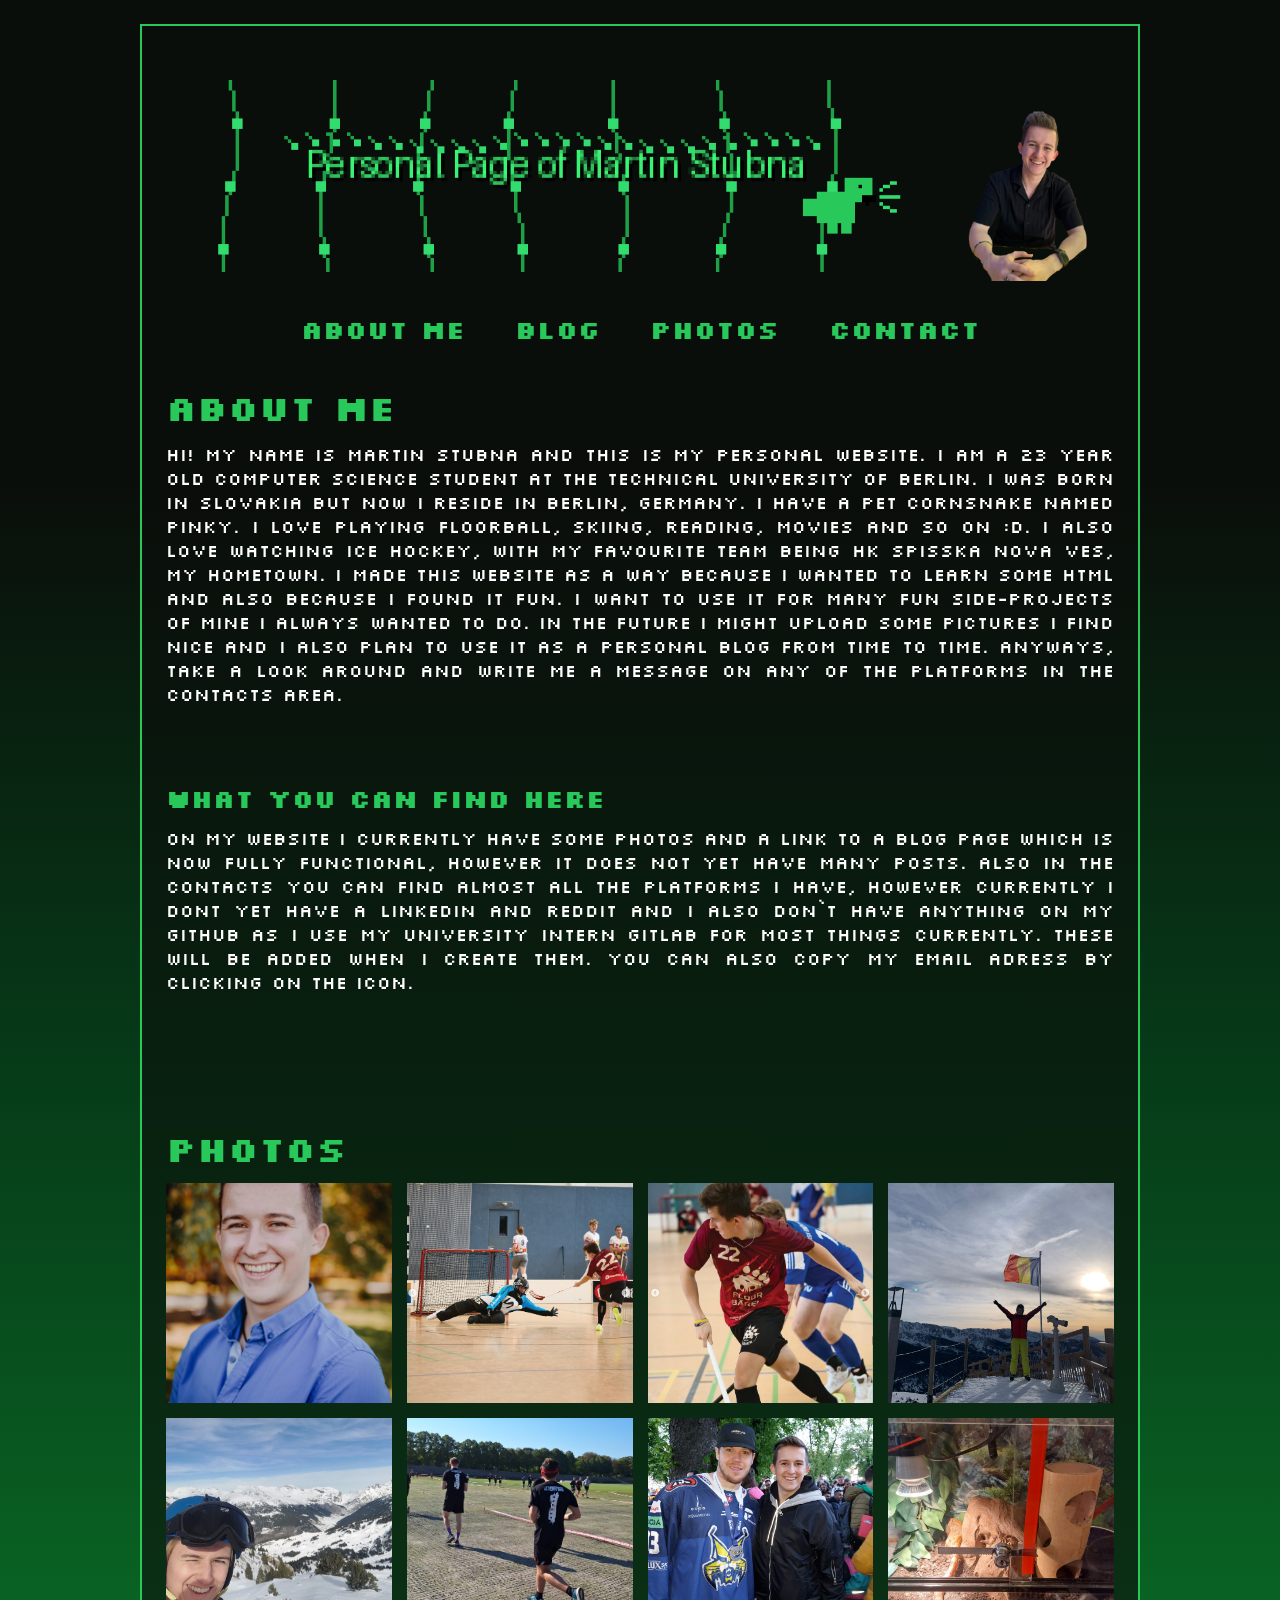
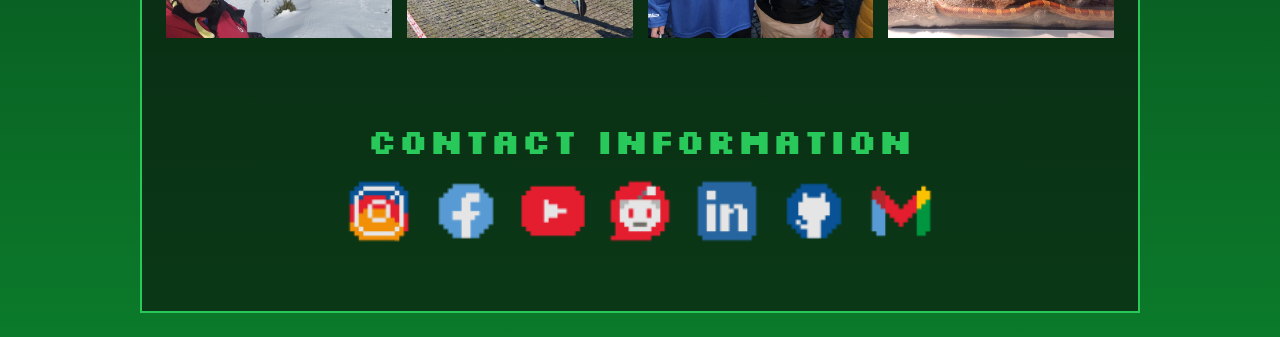
<file: index.html>
<!DOCTYPE html>
<html lang="en">


<head>
    <link rel="stylesheet" href="https://fonts.googleapis.com/css2?family=Silkscreen&display=swap">
    <link rel="stylesheet" href="style.css">
    <title>Martin Stubna</title>
    
</head>

<body>
    <div class="container">
        <header>
            <!-- FLEX -->
            <div class="title">
                
                <h1 class="title_header">
                    <img src="img/pixel_title_martin_stubna.gif" alt="Personal Page of Martin Stubna" class="title_gif">
                </h1>
                <img src="img/dobra_fotka_windburger_no_background.png" alt="This is me 2" class = "title_photo">
            </div>

            <!-- FLEX -->
            <nav>
                <a href="#about"><strong>About Me</strong></a>
                <a href="blog.html"><strong>Blog</strong></a>
                <a href="#photos"><strong>Photos</strong></a>
                <a href="#contact"><strong>Contact</strong></a>
            </nav>
        </header>



        <main>
            <!-- STACK -->
            <section id="about">
                <h2><strong>About me</strong></h2>
                <p> Hi! My name is Martin Stubna and this is my personal website. I am a 23 year old computer science student at the Technical University of Berlin.
                    I was born in Slovakia but now i reside in Berlin, Germany. I have a pet cornsnake named Pinky. I love playing floorball, skiing, reading, movies and so on :D.
                    I also love watching ice hockey, with my favourite team being HK Spisska Nova Ves, my hometown. I made this website as a way 
                    because i wanted to learn some HTML and also because i found it fun. I want to use it for many fun side-projects of mine i always wanted to do.
                    In the future i might upload some pictures i find nice and i also plan to use it as a personal blog from
                    time to time. Anyways, take a look around and write me a message on any of the platforms in the contacts area.
                </p>
                <br><br>
                <h3><strong>What you can find here</strong></h3>
                <p> On my website i currently have some photos and a link to a blog page which is now fully functional, however it does not yet have many posts. 
                    Also in the contacts you can find almost all the platforms i have, however currently i dont yet have a LinkedIn and 
                    Reddit and i also don`t have anything on my GitHub as i use my university intern GitLab for most things currently. 
                    These will be added when i create them. You can also copy my email adress by clicking on the icon.
                </p>
                <br><br>
            </section>

            <!-- GRID -->
            <section id="photos">
                <h2>Photos</h2>
                <div class="photo-grid">
                    <img src="img/maturitna_fotka.jpg" alt="This is me" class = "images">
                    <img src="img/floorball1.png" alt="Playing Floorball" class = "images">
                    <img src="img/floorball2.png" alt="Playing Floorball" class = "images">
                    <img src="img/lyze1.jpeg" alt="Skiing" class = "images">
                    <img src="img/lyze2.jpeg" alt="Skiing" class = "images">
                    <img src="img/Run.jpeg" alt="Obstacle City Run 2025" class = "images">
                    <img src="img/hokej.jpeg" alt="HK SNV Archambault" class = "images">
                    <img src="img/Pinky.jpeg" alt="Pinky" class = "images">
                </div>
            </section>
        </main>


        <!-- FLEX -->
        <section id="contact">
            <h2 class="centered">Contact Information</h2>
            <div class="social-row">
                <a href="https://www.instagram.com/martinstubna/" target="_blank" rel="noopener noreferrer" aria-label="Instagram">
                    <img src="img/icons8-instagram-50.png" alt="Instagram" class="social-icon">
                </a>
                <a href="https://www.facebook.com/martin.stubna1/" target="_blank" rel="noopener noreferrer" aria-label="Facebook">
                    <img src="img/icons8-facebook-50.png" alt="Facebook" class="social-icon">
                </a>
                <a href="https://www.youtube.com/@Martin-ib3rj" target="_blank" rel="noopener noreferrer" aria-label="Youtube">
                    <img src="img/icons8-youtube-50.png" alt="Youtube" class="social-icon">
                </a>
                <a href="#" target="_blank" rel="noopener noreferrer" aria-label="Reddit">
                    <img src="img/icons8-reddit-50.png" alt="Reddit" class="social-icon"> 
                </a>
                <a href="#" target="_blank" rel="noopener noreferrer" aria-label="LinkedIn">
                    <img src="img/icons8-linkedin-50.png" alt="LinkedIn" class="social-icon">
                </a>
                <a href="https://github.com/Martin-SNV" target="_blank" rel="noopener noreferrer" aria-label="GitHub">
                    <img src="img/icons8-github-50.png" alt="GitHub" class="social-icon">
                </a>
                <img src="img/icons8-gmail-50.png" alt="Email" id="Mail" class="social-icon">
            </div>
            <script>
                document.getElementById("Mail").onclick = () =>
                navigator.clipboard.writeText("martinstubnaofficial@gmail.com");
            </script>
        </section>
    </div>
</body>




</html>
</file>
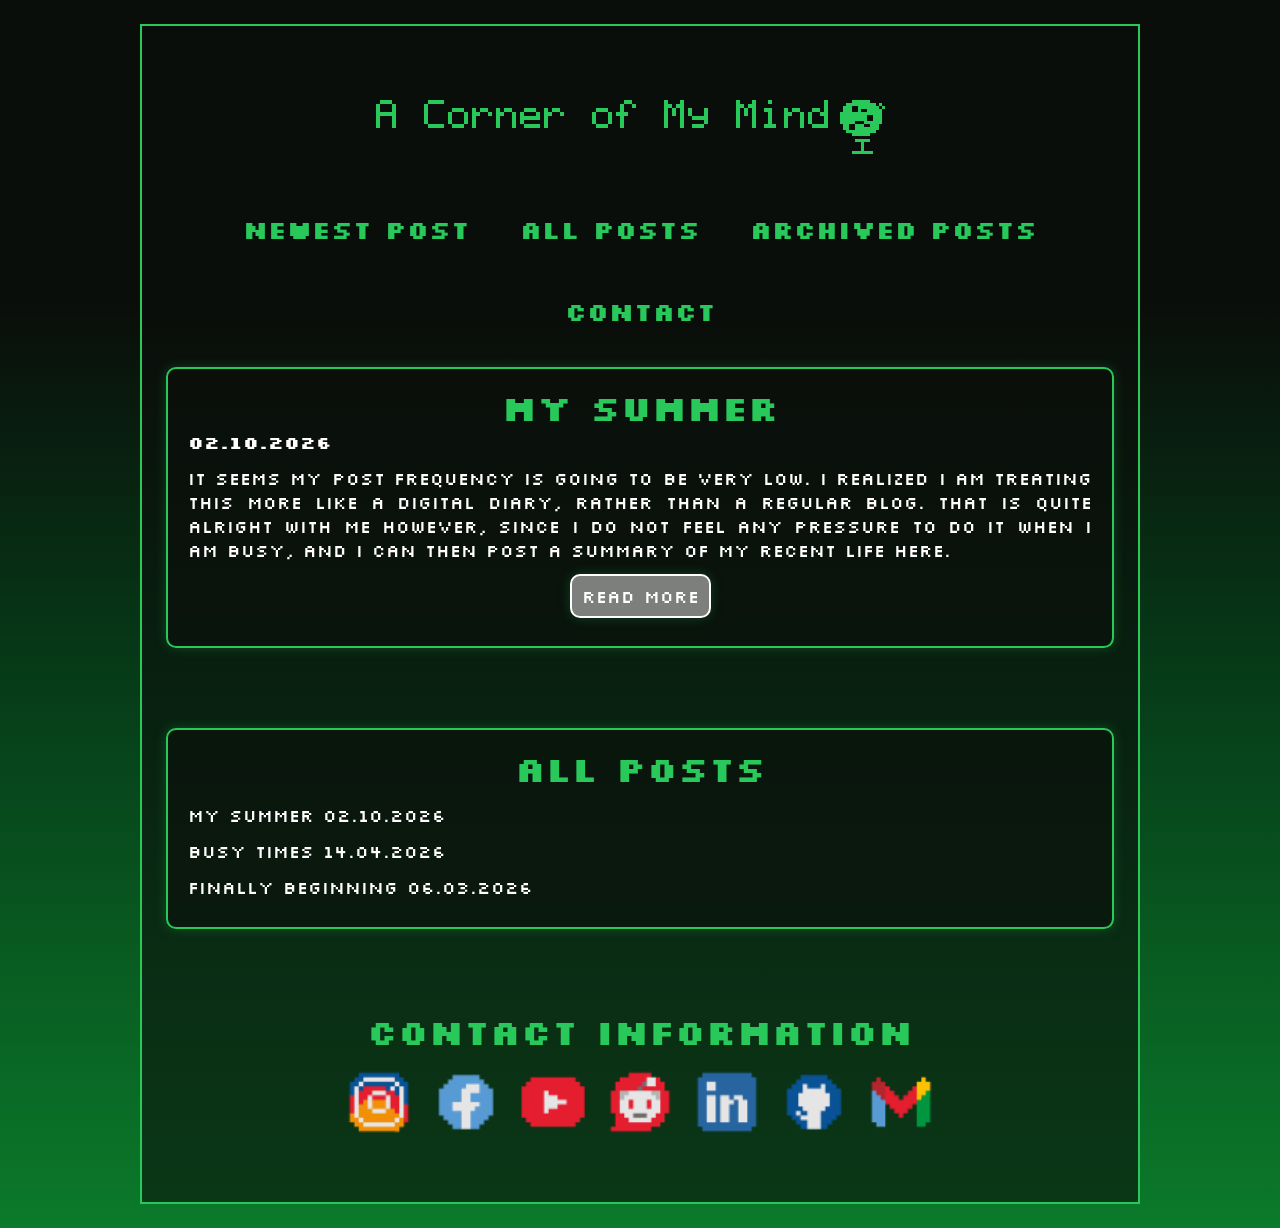
<file: blog.html>
<!DOCTYPE html>
<html lang="en">
<head>
	<link rel="stylesheet" href="https://fonts.googleapis.com/css2?family=Silkscreen&display=swap">
    <link rel="stylesheet" href="style.css">
	<title>Martin Stubna Blog</title>
	<style>
		.read-more-button{
			display: inline-block;
			padding: 8px 10px;
			border: 2px solid #ffffff;
			border-radius: 10px;
			background: rgba(202, 198, 198, 0.6);
			box-shadow: 0 0 12px rgba(40, 200, 90, 0.25);
		}
	</style>
</head>

<body>
    <div class="container">
		<header>
			<div class="title">
				<h1 class="title_header">
					<img src="img/a-corner-of-my-mind.gif" alt="Blog of Martin Stubna" class="title_gif">				
				</h1>
			</div>
		</header>

		<nav>
            <a href="#newest"><strong>Newest Post</strong></a>
            <a href="#list"><strong>All Posts</strong></a>
            <a href="Blogposts/Archive.html"><strong>Archived Posts</strong></a>
            <a href="#contact"><strong>Contact</strong></a>
        </nav>

		<section id="newest">
			<div class="link-box">
				<article>
					<h2>My Summer <p> 02.10.2026</p></h2>
					<p>
						It seems my post frequency is going to be very low. I realized I am treating this more like a digital diary, rather than a regular blog. That is quite alright with me however, since I do not feel any pressure to do it when I am busy, and I can then post a summary of my recent life here.
					</p>
					<p class="read-more-button"><a href="Blogposts/Third_post.html" style="font-size: 18px;"> Read more</a></p>
				</article>
			</div>
		</section>

		<section id="list">
			<div class="link-box">
				<h2>All Posts</h2>
				<p><a href="Blogposts/Third_post.html" style="font-size: 18px;"> My Summer				02.10.2026</a></p>
				<p><a href="Blogposts/Second_post.html" style="font-size: 18px;"> Busy Times	 				14.04.2026</a></p>
				<p><a href="Blogposts/Fist_post.html" style="font-size: 18px;"> Finally Beginning 				06.03.2026</a></p>
			</div>
		</section>

		<section id="contact">
            <h2 class="centered">Contact Information</h2>
            <div class="social-row">
                <a href="https://www.instagram.com/martinstubna/" target="_blank" rel="noopener noreferrer" aria-label="Instagram">
                    <img src="img/icons8-instagram-50.png" alt="Instagram" class="social-icon">
                </a>
                <a href="https://www.facebook.com/martin.stubna1/" target="_blank" rel="noopener noreferrer" aria-label="Facebook">
                    <img src="img/icons8-facebook-50.png" alt="Facebook" class="social-icon">
                </a>
                <a href="https://www.youtube.com/@Martin-ib3rj" target="_blank" rel="noopener noreferrer" aria-label="Youtube">
                    <img src="img/icons8-youtube-50.png" alt="Youtube" class="social-icon">
                </a>
                <a href="#" target="_blank" rel="noopener noreferrer" aria-label="Reddit">
                    <img src="img/icons8-reddit-50.png" alt="Reddit" class="social-icon"> 
                </a>
                <a href="#" target="_blank" rel="noopener noreferrer" aria-label="LinkedIn">
                    <img src="img/icons8-linkedin-50.png" alt="LinkedIn" class="social-icon">
                </a>
                <a href="https://github.com/Martin-SNV" target="_blank" rel="noopener noreferrer" aria-label="GitHub">
                    <img src="img/icons8-github-50.png" alt="GitHub" class="social-icon">
                </a>
                <img src="img/icons8-gmail-50.png" alt="Email" id="Mail" class="social-icon">
            </div>
            <script>
                document.getElementById("Mail").onclick = () =>
                navigator.clipboard.writeText("martinstubnaofficial@gmail.com");
            </script>
        </section>
	</div>
</body>


</html>
</file>
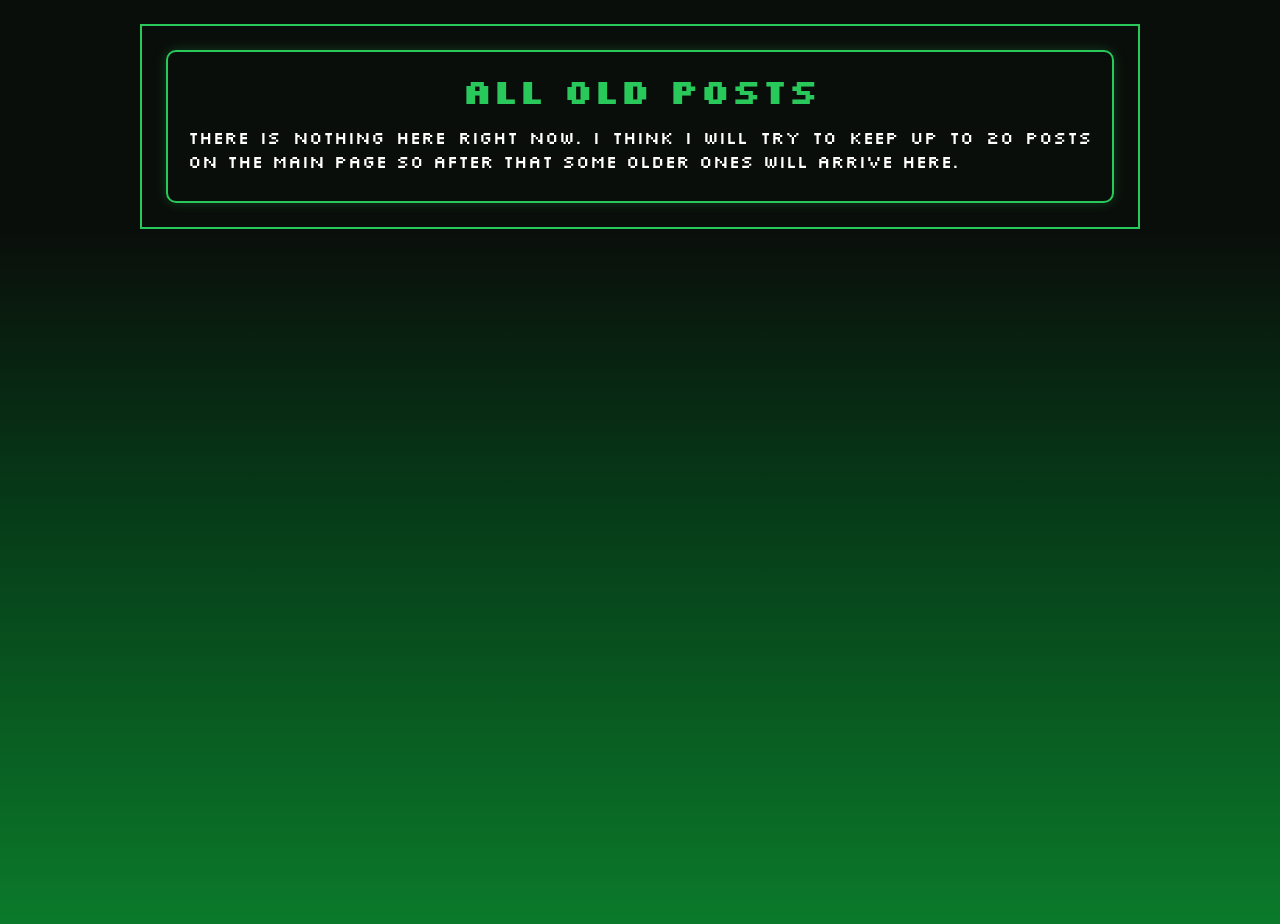
<file: Blogposts/Archive.html>
<!DOCTYPE html>
<html lang="en">
<head>
	<link rel="stylesheet" href="https://fonts.googleapis.com/css2?family=Silkscreen&display=swap">
    <link rel="stylesheet" href="../style.css">
	<title>Blog Archive</title>
</head>

<body>
    <div class="container">
        <div class="link-box">
			<h2>All Old Posts</h2>
			<p>There is nothing here right now. I think i will try to keep up to 20 posts on the main page so after that some older ones will arrive here.</p>
		</div>
    </div>
</body>
</html>
</file>
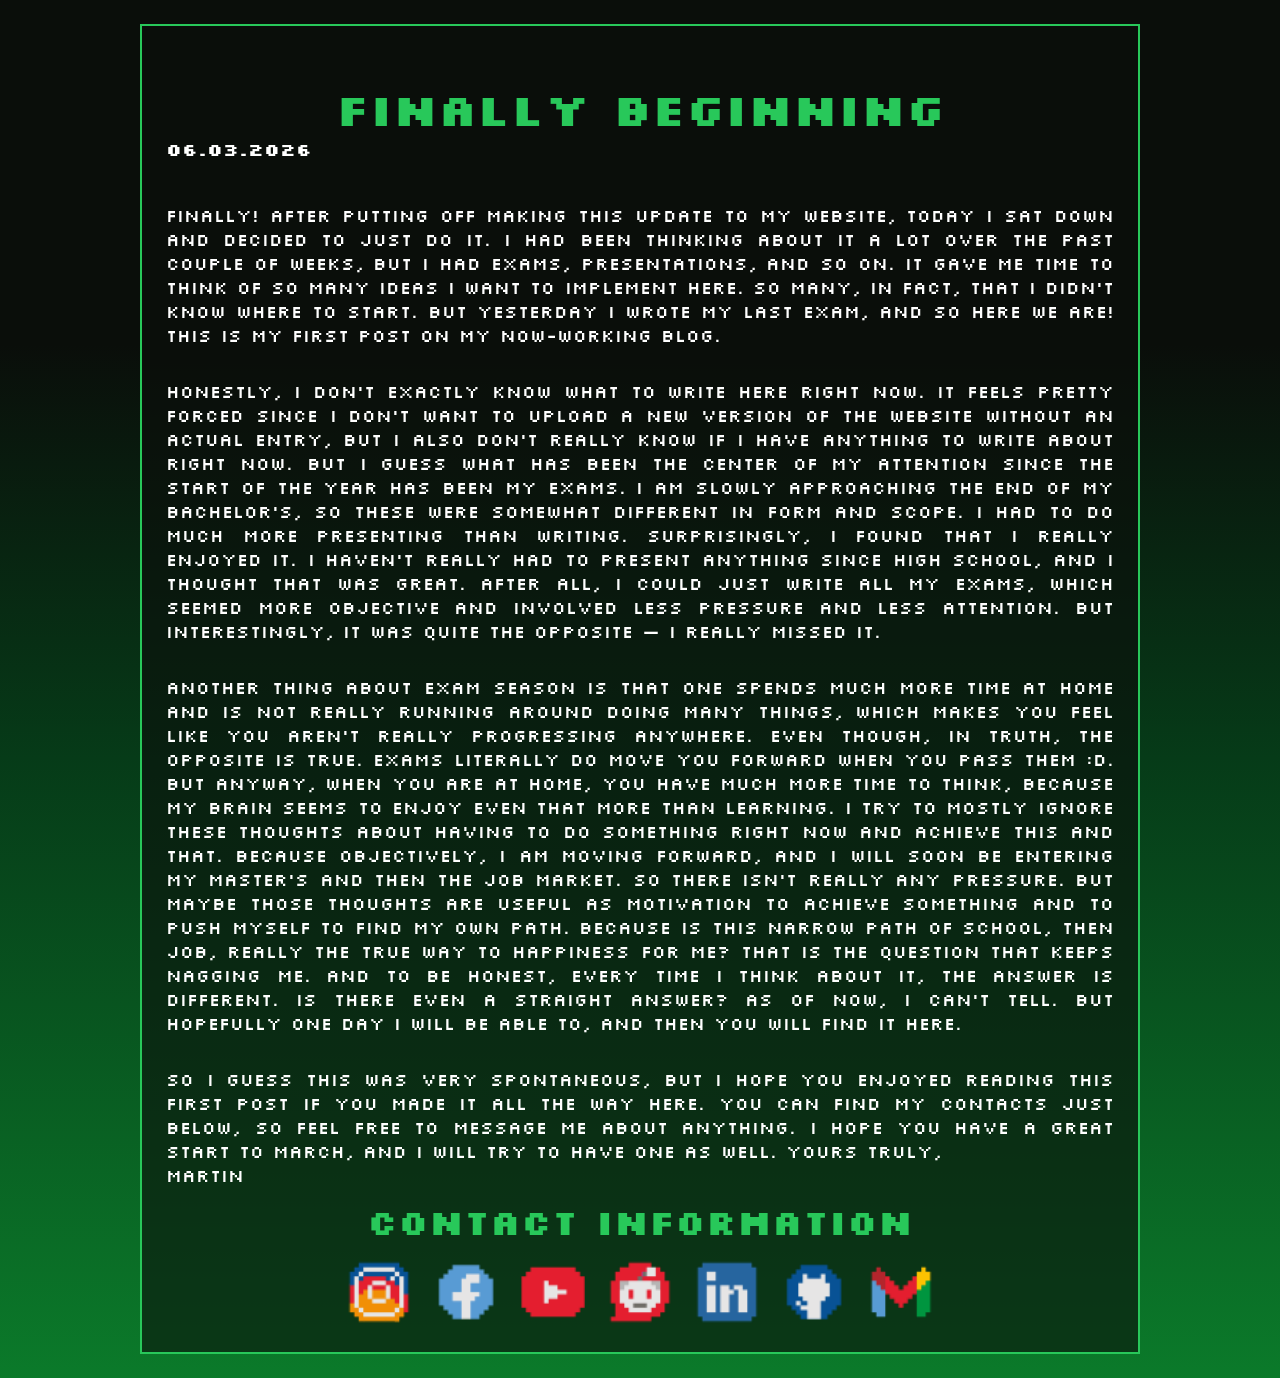
<file: Blogposts/Fist_post.html>
<!DOCTYPE html>
<html lang="en">
<head>
	<link rel="stylesheet" href="https://fonts.googleapis.com/css2?family=Silkscreen&display=swap">
    <link rel="stylesheet" href="../style.css">
	<title>Post1</title>
</head>

<body>
    <div class="container">
        <header>
			<div class="title">
				<h1 class="title_header">
					Finally Beginning <p> 06.03.2026</p>				
				</h1>
			</div>
		</header>

    <p>
		Finally! After putting off making this update to my website, today I sat down and decided to just do it.
 		I had been thinking about it a lot over the past couple of weeks, but I had exams, presentations, and so on.
 		It gave me time to think of so many ideas I want to implement here. So many, in fact, that I didn’t know where to start.
  		But yesterday I wrote my last exam, and so here we are! This is my first post on my now-working blog.					
	</p>
    
    <br>
    <p>
        Honestly, I don’t exactly know what to write here right now. It feels pretty forced since I don’t want to upload a new
        version of the website without an actual entry, but I also don’t really know if I have anything to write about right now.
        But I guess what has been the center of my attention since the start of the year has been my exams. I am slowly approaching the end
        of my Bachelor’s, so these were somewhat different in form and scope. I had to do much more presenting than writing. Surprisingly, I
        found that I really enjoyed it. I haven’t really had to present anything since high school, and I thought that was great. After all,
        I could just write all my exams, which seemed more objective and involved less pressure and less attention. But interestingly, it was quite the opposite — I really missed it.
    </p>
    <br>

    <p>
        Another thing about exam season is that one spends much more time at home and is not really running around doing many things,
        which makes you feel like you aren’t really progressing anywhere. Even though, in truth, the opposite is true. Exams literally do move you forward when you pass them :D.
        But anyway, when you are at home, you have much more time to think, because my brain seems to enjoy even that more than learning.
        I try to mostly ignore these thoughts about having to do something right now and achieve this and that.
        Because objectively, I am moving forward, and I will soon be entering my Master’s and then the job market. So there isn’t really any pressure.
        But maybe those thoughts are useful as motivation to achieve something and to push myself to find my own path.
        Because is this narrow path of school, then job, really the true way to happiness for me? That is the question that keeps nagging me.
        And to be honest, every time I think about it, the answer is different. Is there even a straight answer? As of now, I can’t tell.
        But hopefully one day I will be able to, and then you will find it here.
    </p>
    <br>

    <p>
        So I guess this was very spontaneous, but I hope you enjoyed reading this first post if you made it all the way here.
        You can find my contacts just below, so feel free to message me about anything.
        I hope you have a great start to March, and I will try to have one as well.
        Yours truly,<br>
        Martin
    </p>


    <h2 class="centered">Contact Information</h2>
            <div class="social-row">
                <a href="https://www.instagram.com/martinstubna/" target="_blank" rel="noopener noreferrer" aria-label="Instagram">
                    <img src="../img/icons8-instagram-50.png" alt="Instagram" class="social-icon">
                </a>
                <a href="https://www.facebook.com/martin.stubna1/" target="_blank" rel="noopener noreferrer" aria-label="Facebook">
                    <img src="../img/icons8-facebook-50.png" alt="Facebook" class="social-icon">
                </a>
                <a href="https://www.youtube.com/@Martin-ib3rj" target="_blank" rel="noopener noreferrer" aria-label="Youtube">
                    <img src="../img/icons8-youtube-50.png" alt="Youtube" class="social-icon">
                </a>
                <a href="#" target="_blank" rel="noopener noreferrer" aria-label="Reddit">
                    <img src="../img/icons8-reddit-50.png" alt="Reddit" class="social-icon"> 
                </a>
                <a href="#" target="_blank" rel="noopener noreferrer" aria-label="LinkedIn">
                    <img src="../img/icons8-linkedin-50.png" alt="LinkedIn" class="social-icon">
                </a>
                <a href="https://github.com/Martin-SNV" target="_blank" rel="noopener noreferrer" aria-label="GitHub">
                    <img src="../img/icons8-github-50.png" alt="GitHub" class="social-icon">
                </a>
                <img src="../img/icons8-gmail-50.png" alt="Email" id="Mail" class="social-icon">
            </div>
            <script>
                document.getElementById("Mail").onclick = () =>
                navigator.clipboard.writeText("martinstubnaofficial@gmail.com");
            </script>

    </div>
</body>
</html>
</file>
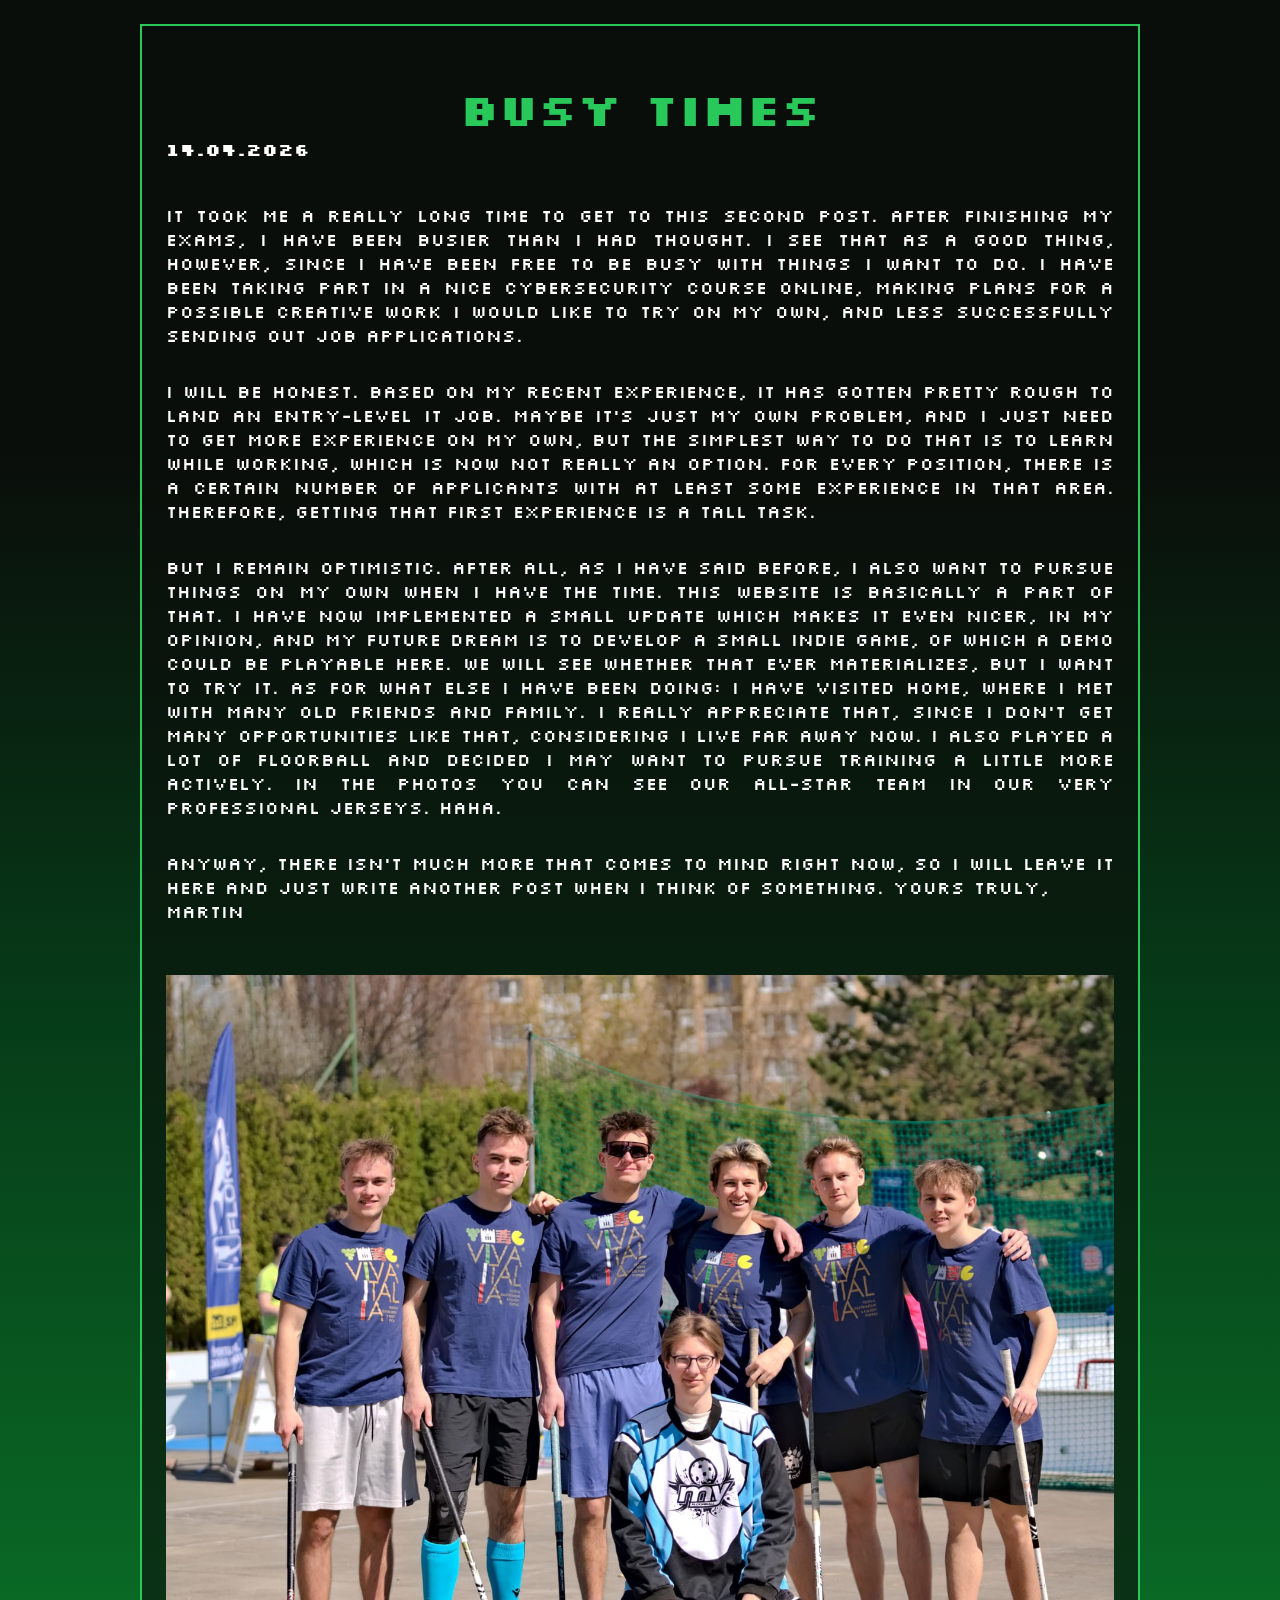
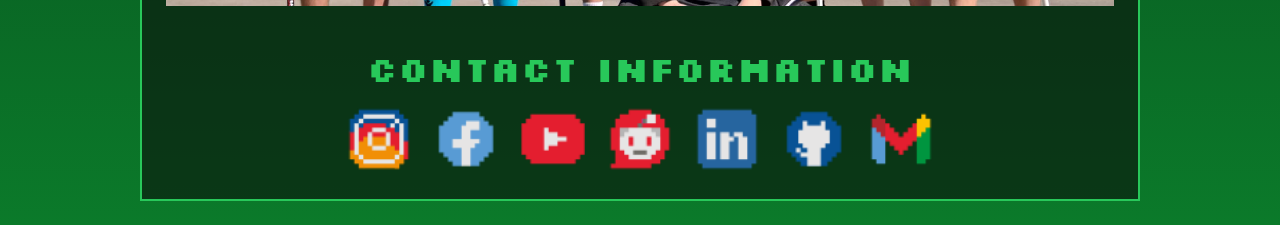
<file: Blogposts/Second_post.html>
<!DOCTYPE html>
<html lang="en">
<head>
	<link rel="stylesheet" href="https://fonts.googleapis.com/css2?family=Silkscreen&display=swap">
    <link rel="stylesheet" href="../style.css">
	<title>Post2</title>
</head>

<body>
    <div class="container">
        <header>
			<div class="title">
				<h1 class="title_header">
					Busy Times <p> 14.04.2026</p>				
				</h1>
			</div>
		</header>

    <p>
		It took me a really long time to get to this second post. After finishing my exams, I have been busier than I had thought.
        I see that as a good thing, however, since I have been free to be busy with things I want to do. 
        I have been taking part in a nice cybersecurity course online, making plans for a possible creative work I would like to try on my own, 
        and less successfully sending out job applications.					
	</p>
    
    <br>
    <p>
        I will be honest. Based on my recent experience, it has gotten pretty rough to land an entry-level IT job. Maybe it's just my own problem, 
        and I just need to get more experience on my own, but the simplest way to do that is to learn while working, which is now not really an option. 
        For every position, there is a certain number of applicants with at least some experience in that area. Therefore, getting that first experience is a tall task.
    </p>
    <br>

    <p>
        But I remain optimistic. After all, as I have said before, I also want to pursue things on my own when I have the time.
        This website is basically a part of that. I have now implemented a small update which makes it even nicer, in my opinion, 
        and my future dream is to develop a small indie game, of which a demo could be playable here. 
        We will see whether that ever materializes, but I want to try it.
        As for what else I have been doing: I have visited home, where I met with many old friends and family. 
        I really appreciate that, since I don't get many opportunities like that, considering I live far away now. 
        I also played a lot of floorball and decided I may want to pursue training a little more actively. In the photos 
        you can see our all-star team in our very professional jerseys. Haha.
    </p>
    <br>

    <p>
        Anyway, there isn't much more that comes to mind right now, so I will leave it here and just write another post when I think of something.
        Yours truly,<br>
        Martin
    </p>

    <section id="photos">
                <div class="blog-photo-grid">
                    <img src="../img/Pekelny_jazdci.jpeg" alt="My Easter Team Hellriders" class = "blog-images-wide">
                </div>
    </section>

    <h2 class="centered">Contact Information</h2>
            <div class="social-row">
                <a href="https://www.instagram.com/martinstubna/" target="_blank" rel="noopener noreferrer" aria-label="Instagram">
                    <img src="../img/icons8-instagram-50.png" alt="Instagram" class="social-icon">
                </a>
                <a href="https://www.facebook.com/martin.stubna1/" target="_blank" rel="noopener noreferrer" aria-label="Facebook">
                    <img src="../img/icons8-facebook-50.png" alt="Facebook" class="social-icon">
                </a>
                <a href="https://www.youtube.com/@Martin-ib3rj" target="_blank" rel="noopener noreferrer" aria-label="Youtube">
                    <img src="../img/icons8-youtube-50.png" alt="Youtube" class="social-icon">
                </a>
                <a href="#" target="_blank" rel="noopener noreferrer" aria-label="Reddit">
                    <img src="../img/icons8-reddit-50.png" alt="Reddit" class="social-icon"> 
                </a>
                <a href="#" target="_blank" rel="noopener noreferrer" aria-label="LinkedIn">
                    <img src="../img/icons8-linkedin-50.png" alt="LinkedIn" class="social-icon">
                </a>
                <a href="https://github.com/Martin-SNV" target="_blank" rel="noopener noreferrer" aria-label="GitHub">
                    <img src="../img/icons8-github-50.png" alt="GitHub" class="social-icon">
                </a>
                <img src="../img/icons8-gmail-50.png" alt="Email" id="Mail" class="social-icon">
            </div>
            <script>
                document.getElementById("Mail").onclick = () =>
                navigator.clipboard.writeText("martinstubnaofficial@gmail.com");
            </script>

    </div>
</body>
</html>
</file>
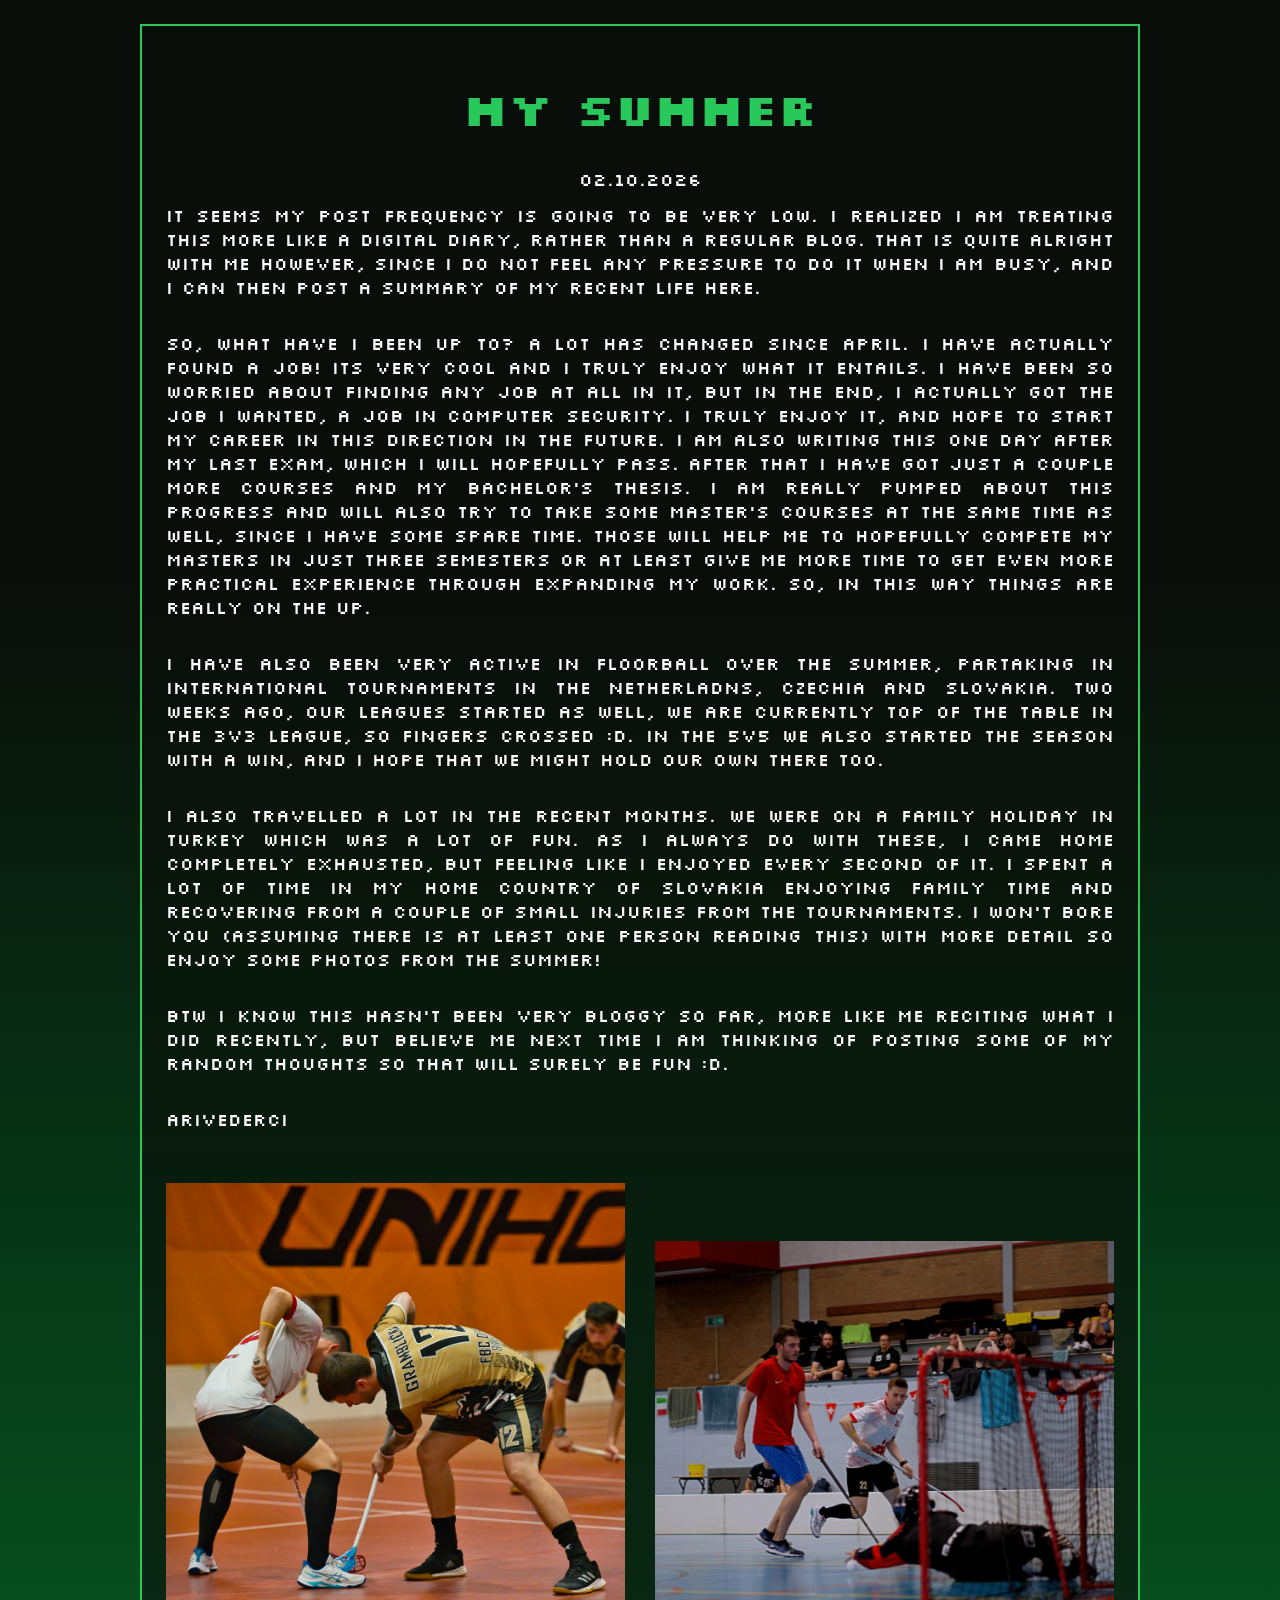
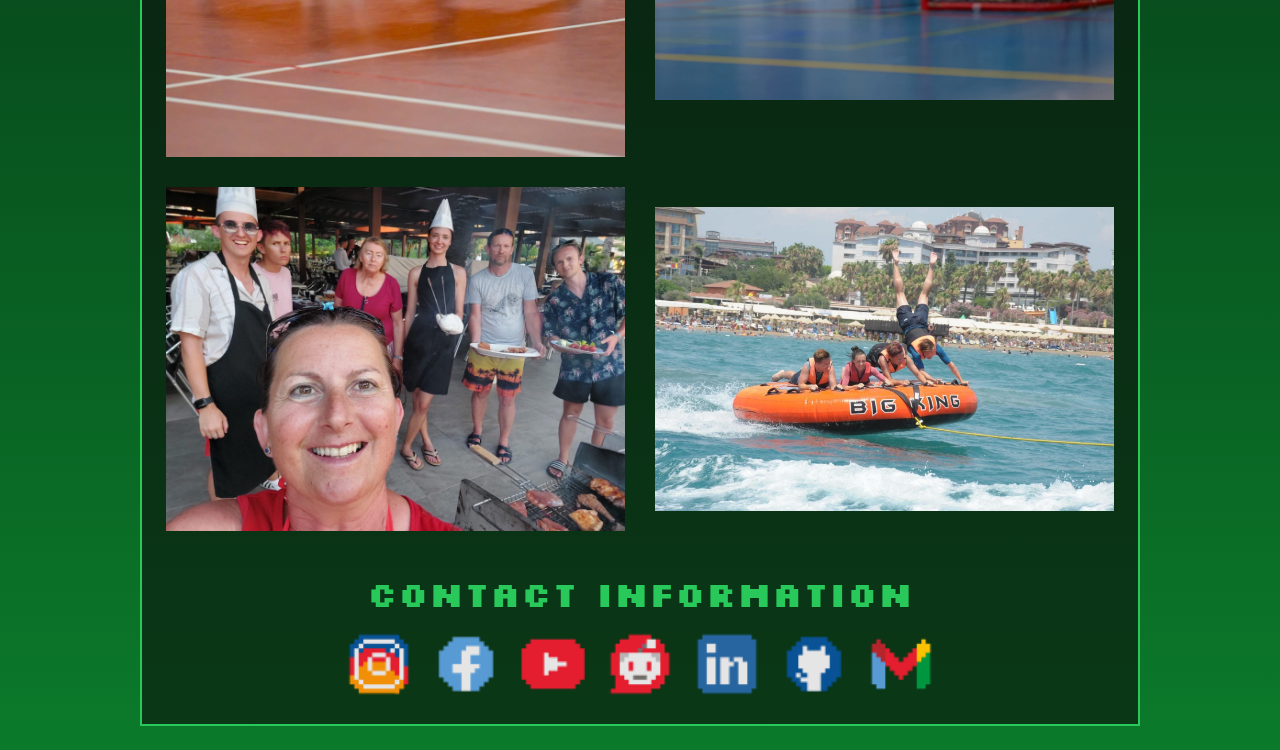
<file: Blogposts/Third_post.html>
<!DOCTYPE html>
<html lang="en">
<head>
    <meta charset="UTF-8">
    <meta name="viewport" content="width=device-width, initial-scale=1">
    <link rel="stylesheet" href="https://fonts.googleapis.com/css2?family=Silkscreen&display=swap">
    <link rel="stylesheet" href="../style.css">
    <title>My Summer | Martin Stubna Blog</title>
    <style>
        #photos .blog-photo-grid {
            grid-template-columns: repeat(auto-fit, minmax(min(100%, 450px), 1fr));
        }
    </style>
</head>

<body>
    <div class="container">
        <header>
            <div class="title">
                <div class="title_header">
                    <h1>My Summer</h1>
                    <p class="centered"><time datetime="2026-10-02">02.10.2026</time></p>
                </div>
            </div>
        </header>

    <p>
        It seems my post frequency is going to be very low. I realized I am treating this more like a digital diary, rather than a regular blog. That is quite alright with me however, since I do not feel any pressure to do it when I am busy, and I can then post a summary of my recent life here.
    </p>

    <br>
    <p>
        So, what have I been up to? A lot has changed since April. I have actually found a job! Its very cool and I truly enjoy what it entails. I have been so worried about finding any job at all in IT, but in the end, I actually got the job I wanted, a job in computer security. I truly enjoy it, and hope to start my career in this direction in the future. I am also writing this one day after my last exam, which I will hopefully pass. After that I have got just a couple more courses and my bachelor’s thesis. I am really pumped about this progress and will also try to take some master’s courses at the same time as well, since I have some spare time. Those will help me to hopefully compete my masters in just three semesters or at least give me more time to get even more practical experience through expanding my work. So, in this way things are really on the up.
    </p>

    <br>
    <p>
        I have also been very active in floorball over the summer, partaking in international tournaments in the Netherladns, Czechia and Slovakia. Two weeks ago, our leagues started as well, we are currently top of the table in the 3v3 league, so fingers crossed :D. In the 5v5 we also started the season with a win, and I hope that we might hold our own there too.
    </p>

    <br>
    <p>
        I also travelled a lot in the recent months. We were on a family holiday in Turkey which was a lot of fun. As I always do with these, I came home completely exhausted, but feeling like I enjoyed every second of it. I spent a lot of time in my home country of Slovakia enjoying family time and recovering from a couple of small injuries from the tournaments. I won’t bore you (assuming there is at least one person reading this) with more detail so enjoy some photos from the summer!
    </p>

    <br>
    <p>
        Btw I know this hasn’t been very bloggy so far, more like me reciting what I did recently, but believe me next time I am thinking of posting some of my random thoughts so that will surely be fun :D.
    </p>

    <br>
    <p>
        ARIVEDERCI
    </p>

    <section id="photos">
                <div class="blog-photo-grid">
                    <img src="../img/summer-floorball-faceoff.jpg" alt="Two players facing off during a summer floorball tournament" class="blog-images-wide" width="1080" height="1350" loading="lazy">
                    <img src="../img/summer-floorball-match.jpg" alt="Floorball players in action near the goal during a summer tournament" class="blog-images-wide" width="1080" height="1080" loading="lazy">
                    <img src="../img/summer-family-barbecue.jpg" alt="A family barbecue during our holiday in Turkey" class="blog-images-wide" width="2000" height="1500" loading="lazy">
                    <img src="../img/summer-turkey-water-ride.jpg" alt="An inflatable water ride during our holiday in Turkey" class="blog-images-wide" width="1600" height="1062" loading="lazy">
                </div>
    </section>

    <h2 class="centered">Contact Information</h2>
            <div class="social-row">
                <a href="https://www.instagram.com/martinstubna/" target="_blank" rel="noopener noreferrer" aria-label="Instagram">
                    <img src="../img/icons8-instagram-50.png" alt="Instagram" class="social-icon">
                </a>
                <a href="https://www.facebook.com/martin.stubna1/" target="_blank" rel="noopener noreferrer" aria-label="Facebook">
                    <img src="../img/icons8-facebook-50.png" alt="Facebook" class="social-icon">
                </a>
                <a href="https://www.youtube.com/@Martin-ib3rj" target="_blank" rel="noopener noreferrer" aria-label="Youtube">
                    <img src="../img/icons8-youtube-50.png" alt="Youtube" class="social-icon">
                </a>
                <a href="#" target="_blank" rel="noopener noreferrer" aria-label="Reddit">
                    <img src="../img/icons8-reddit-50.png" alt="Reddit" class="social-icon">
                </a>
                <a href="#" target="_blank" rel="noopener noreferrer" aria-label="LinkedIn">
                    <img src="../img/icons8-linkedin-50.png" alt="LinkedIn" class="social-icon">
                </a>
                <a href="https://github.com/Martin-SNV" target="_blank" rel="noopener noreferrer" aria-label="GitHub">
                    <img src="../img/icons8-github-50.png" alt="GitHub" class="social-icon">
                </a>
                <img src="../img/icons8-gmail-50.png" alt="Email" id="Mail" class="social-icon">
            </div>
            <script>
                document.getElementById("Mail").onclick = () =>
                navigator.clipboard.writeText("martinstubnaofficial@gmail.com");
            </script>

    </div>
</body>
</html>
</file>
<file: style.css>
html {
    font-family: "Silkscreen", sans-serif;
    scroll-behavior: smooth;
}

body {
    margin: 0;
    min-height: 100vh;
    background: linear-gradient(to bottom, #0a0e0a 0%, #0a0e0a 25%, #063b18 55%, #0b7a2a 100%);
}

h1 {
    color: #28c85a;
    font-size: 45px;
}

h2 {
    color: #28c85a;
    font-size: 35px;
    margin: 0 0 12px 0;
}

h3 {
    color: #28c85a;
    font-size: 25px;
    margin: 24px 0 12px 0;
}

a, a:visited {
    color: rgb(255, 255, 255);
    text-decoration: none;
}

p {
    color: rgb(255, 255, 255);
    font-size: 18px;
    text-align: justify;
    margin: 0 0 12px 0;
}

section {
    padding: 40px 0;
}

.centered {
    text-align: center;
}

.container {
    width: min(1000px, 92vw);
    margin: 24px auto;
    padding: 24px;
    border: 2px solid #28c85a;
    background: rgba(10, 14, 10, 0.6);
    box-sizing: border-box;
}

.link-box {
    display: block;
    padding: 16px 20px;
    border: 2px solid #28c85a;
    border-radius: 10px;
    background: rgba(10, 14, 10, 0.6);
    box-shadow: 0 0 12px rgba(40, 200, 90, 0.25);
    text-align: center;
}

.title {
    display: flex;
    flex-direction: row;
    gap: 15px;
    align-items: center;
}

.spacer {
    width: 100px;
}

.title_header {
    flex: 1;
    min-width: 0;
    text-align: center;
}

.title_gif {
    max-width: 100%;
    height: auto;
}

.title_photo {
    max-width: 150px;
    height: auto;
}

nav a:link,
nav a:visited,
nav a:hover,
nav a:focus,
nav a:active {
    color: #28c85a;
    text-decoration: none;
}

nav {
    color: #28c85a;
    font-size: 25px;
    display: flex;
    flex-direction: row;
    flex-wrap: wrap;
    gap: 50px;
    justify-content: center;
    align-items: center;
}

.photo-grid {
    display: grid;
    grid-template-columns: repeat(auto-fit, minmax(220px, 1fr));
    gap: 15px;
}

.images {
    width: 100%;
    height: 220px;
    object-fit: cover;
}

.blog-photo-grid {
    display: grid;
    grid-template-columns: repeat(auto-fit, minmax(450px, 1fr));
    align-items: center;
    gap: 30px;
}

.blog-images-wide{
    width: 100%;
    height: auto;
    object-fit: cover;
}
.blog-images-tall{
    width: 75%;
    height: 450px;
    object-fit: cover;
}


.social-row {
    display: flex;
    flex-direction: row;
    flex-wrap: wrap;
    gap: 15px;
    justify-content: center;
    align-items: center;
}

.social-icon {
    width: 72px;
    height: 72px;
    object-fit: contain;
    display: block;
}
</file>
